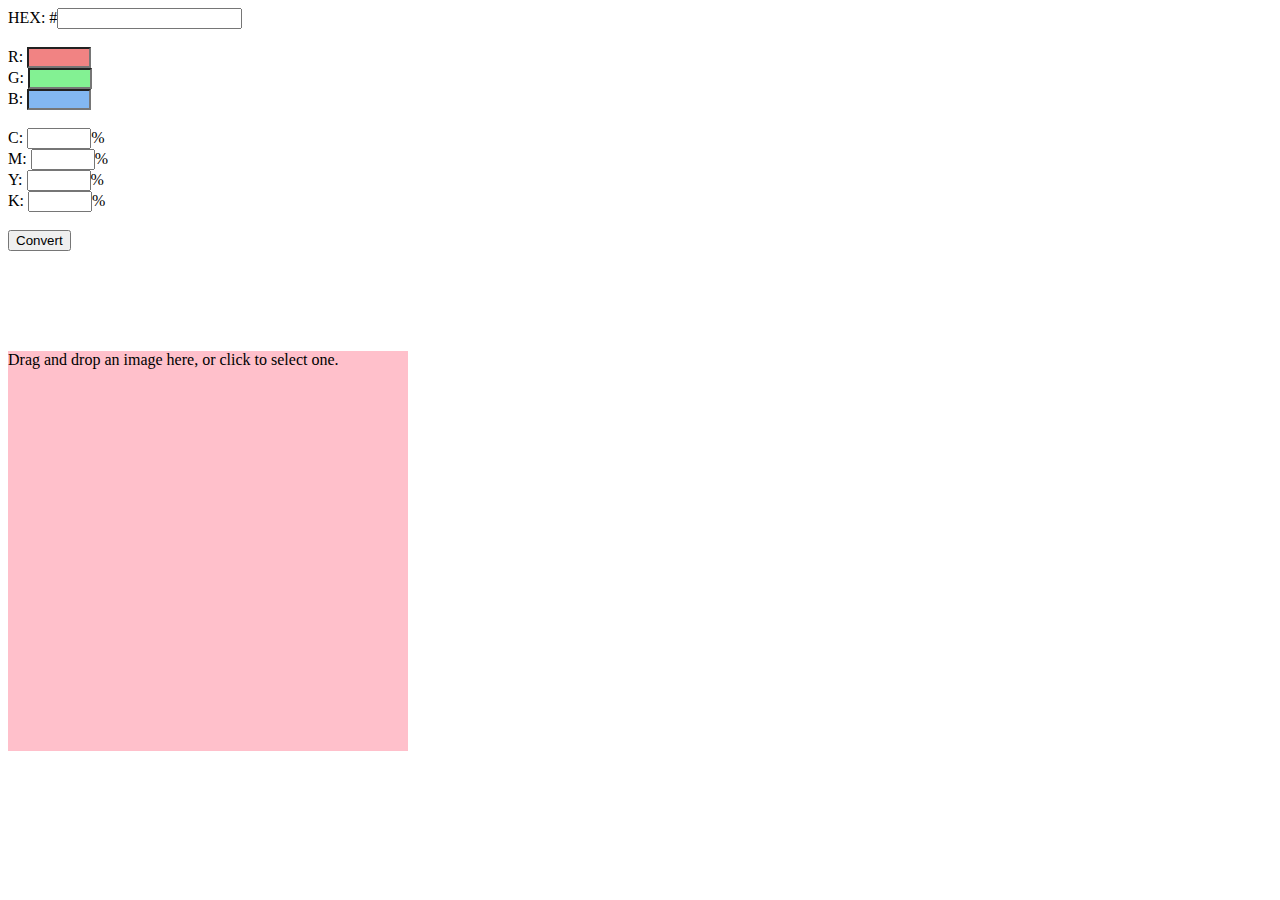
<file: index.html>
<!DOCTYPE html>

<html>

<head>
	<title>Color Convert</title>
	
	<script src="https://ajax.googleapis.com/ajax/libs/jquery/1.10.2/jquery.min.js"></script>
	<script type="text/javascript" src="js/dropzone/dropzone.js"></script>
	<script type="text/javascript" src="js/main.js"></script>
</head>

<body>
	
	<form id="convert-form">
		<div>
			<label for="hex">HEX:</label>
			#<input id="hex" type="text" maxlength="7" />
		</div>
		<br />
		<div>
			<label for="r">R:</label>
			<input id="r" type="number" min="0" max="255" style="background-color: #f18383;" />
		</div>
		<div>
			<label for="g">G:</label>
			<input id="g" type="number" min="0" max="255" style="background-color: #83f193;" />
		</div>
		<div>
			<label for="b">B:</label>
			<input id="b" type="number" min="0" max="255" style="background-color: #83b7f1;" />
		</div>
		<br />
		<div>
			<label for="c">C:</label>
			<input id="c" type="number" min="0" max="100" />%
		</div>
		<div>
			<label for="m">M:</label>
			<input id="m" type="number" min="0" max="100" />%
		</div>
		<div>
			<label for="y">Y:</label>
			<input id="y" type="number" min="0" max="100" />%
		</div>
		<div>
			<label for="k">K:</label>
			<input id="k" type="number" min="0" max="100" />%
		</div>
		<br />
		<div>
			<input type="submit" value="Convert" />
		</div>
	</form>
	
	<div id="swatch" style="width: 100px; height: 100px;"></div>
	
	<div id="drop" style="background-color: pink; width: 400px; height: 400px;">
		<!--
		<form action="/file-upload" class="dropzone" id="drop-file" style="background-color: pink; width: 400px; height: 400px;">
			<div class="fallback">
				<input name="file" type="file" multiple />
			</div>
		</form>
		-->
		Drag and drop an image here, or click to select one.
	</div>
	
</body>

</html>
</file>
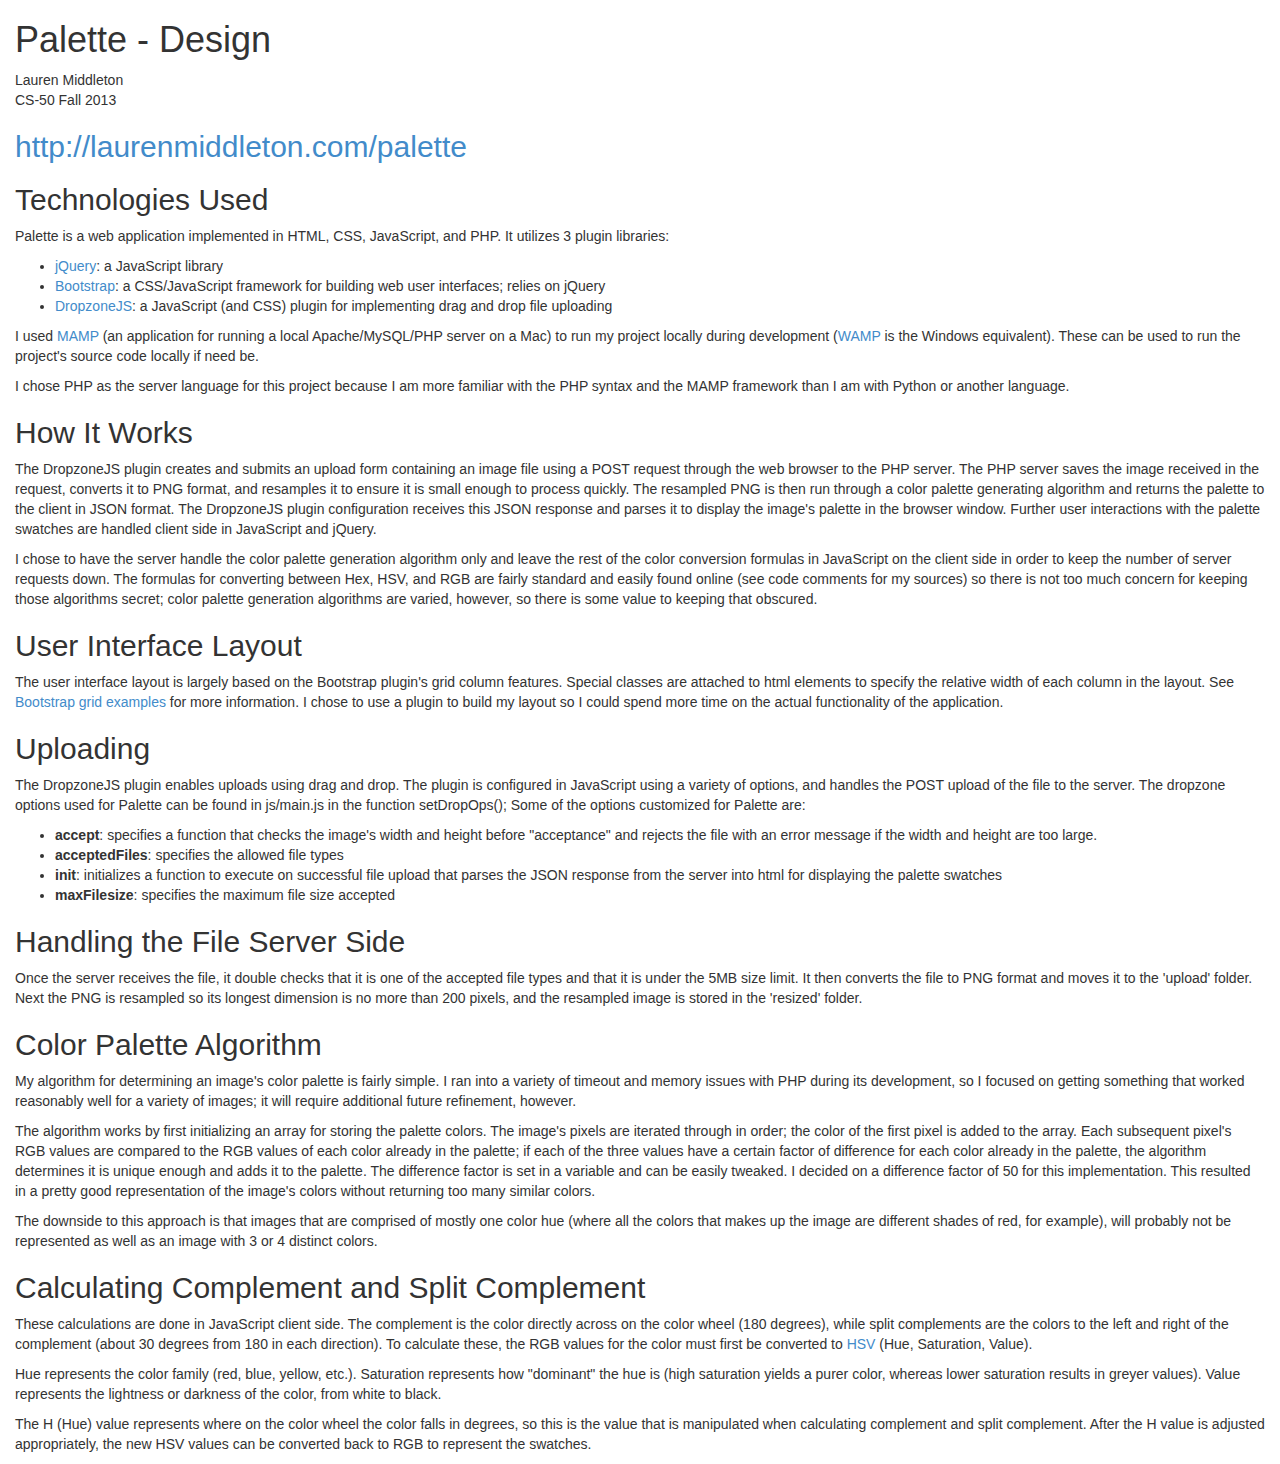
<file: design.html>
<!DOCTYPE html>

<html>

<head>
	<title>Palette - Design</title>
	<meta name="viewport" content="width=device-width, initial-scale=1.0">
	
	<link rel="stylesheet" href="bootstrap/dist/css/bootstrap.min.css">
	<link rel="stylesheet" href="bootstrap/dist/css/bootstrap-theme.min.css">
	
	<script src="js/jquery/jquery-1.10.2.min.js"></script>
	<script src="bootstrap/dist/js/bootstrap.min.js"></script>
</head>

<body>

	<div class="col-md-12">
	
	<h1>Palette - Design</h1>
	
	<p>
		Lauren Middleton
		<br />
		CS-50 Fall 2013
	</p>
	
	<h2><a href="http://laurenmiddleton.com/palette">http://laurenmiddleton.com/palette</a></h2>
	
	<h2>Technologies Used</h2>
	<p>
		Palette is a web application implemented in HTML, CSS, JavaScript, and PHP. It utilizes 3 plugin libraries:
		<ul>
			<li><a href="http://jquery.com/">jQuery</a>: a JavaScript library</li>
			<li><a href="http://getbootstrap.com/">Bootstrap</a>: a CSS/JavaScript framework for building web user interfaces; relies on jQuery</li>
			<li><a href="http://www.dropzonejs.com/">DropzoneJS</a>: a JavaScript (and CSS) plugin for implementing drag and drop file uploading</li>
		</ul>
	</p>
	
	<p>
		I used <a href="http://www.mamp.info/en/index.html">MAMP</a> (an application for running a local Apache/MySQL/PHP server on a Mac) to run my project locally during development (<a href="http://www.wampserver.com/en/">WAMP</a> is the Windows equivalent). These can be used to run the project's source code locally if need be.
	</p>
	<p>
		I chose PHP as the server language for this project because I am more familiar with the PHP syntax and the MAMP framework than I am with Python or another language.
	</p>
	
	<h2>How It Works</h2>
	<p>
		The DropzoneJS plugin creates and submits an upload form containing an image file using a POST request through the web browser to the PHP server. The PHP server saves the image received in the request, converts it to PNG format, and resamples it to ensure it is small enough to process quickly. The resampled PNG is then run through a color palette generating algorithm and returns the palette to the client in JSON format. The DropzoneJS plugin configuration receives this JSON response and parses it to display the image's palette in the browser window. Further user interactions with the palette swatches are handled client side in JavaScript and jQuery.
	</p>
	
	<p>
		I chose to have the server handle the color palette generation algorithm only and leave the rest of the color conversion formulas in JavaScript on the client side in order to keep the number of server requests down. The formulas for converting between Hex, HSV, and RGB are fairly standard and easily found online (see code comments for my sources) so there is not too much concern for keeping those algorithms secret; color palette generation algorithms are varied, however, so there is some value to keeping that obscured.</p>
	
	<h2>User Interface Layout</h2>
	<p>
		The user interface layout is largely based on the Bootstrap plugin's grid column features. Special classes are attached to html elements to specify the relative width of each column in the layout. See <a href="http://getbootstrap.com/examples/grid/">Bootstrap grid examples</a> for more information. I chose to use a plugin to build my layout so I could spend more time on the actual functionality of the application.
	</p>
	
	<h2>Uploading</h2>
	<p>
		The DropzoneJS plugin enables uploads using drag and drop. The plugin is configured in JavaScript using a variety of options, and handles the POST upload of the file to the server. The dropzone options used for Palette can be found in js/main.js in the function setDropOps(); Some of the options customized for Palette are:
	</p>
		<ul>
			<li><strong>accept</strong>: specifies a function that checks the image's width and height before "acceptance" and rejects the file with an error message if the width and height are too large.</li>
			<li><strong>acceptedFiles</strong>: specifies the allowed file types</li>
			<li><strong>init</strong>: initializes a function to execute on successful file upload that parses the JSON response from the server into html for displaying the palette swatches</li>
			<li><strong>maxFilesize</strong>: specifies the maximum file size accepted</li>
		</ul>
	
	<h2>Handling the File Server Side</h2>
	<p>
		Once the server receives the file, it double checks that it is one of the accepted file types and that it is under the 5MB size limit. It then converts the file to PNG format and moves it to the 'upload' folder. Next the PNG is resampled so its longest dimension is no more than 200 pixels, and the resampled image is stored in the 'resized' folder.
	</p>
	
	<h2>Color Palette Algorithm</h2>
	<p>
		My algorithm for determining an image's color palette is fairly simple. I ran into a variety of timeout and memory issues with PHP during its development, so I focused on getting something that worked reasonably well for a variety of images; it will require additional future refinement, however.
	</p>
	<p>
		The algorithm works by first initializing an array for storing the palette colors. The image's pixels are iterated through in order; the color of the first pixel is added to the array. Each subsequent pixel's RGB values are compared to the RGB values of each color already in the palette; if each of the three values have a certain factor of difference for each color already in the palette, the algorithm determines it is unique enough and adds it to the palette. The difference factor is set in a variable and can be easily tweaked. I decided on a difference factor of 50 for this implementation. This resulted in a pretty good representation of the image's colors without returning too many similar colors.
	</p>
	<p>
		The downside to this approach is that images that are comprised of mostly one color hue (where all the colors that makes up the image are different shades of red, for example), will probably not be represented as well as an image with 3 or 4 distinct colors.
	</p>
	
	<h2>Calculating Complement and Split Complement</h2>
	<p>
		These calculations are done in JavaScript client side. The complement is the color directly across on the color wheel (180 degrees), while split complements are the colors to the left and right of the complement (about 30 degrees from 180 in each direction). To calculate these, the RGB values for the color must first be converted to <a href="http://www.ncsu.edu/scivis/lessons/colormodels/color_models2.html">HSV</a> (Hue, Saturation, Value).
	</p>
	<p>
		Hue represents the color family (red, blue, yellow, etc.). Saturation represents how "dominant" the hue is (high saturation yields a purer color, whereas lower saturation results in greyer values). Value represents the lightness or darkness of the color, from white to black.
	</p>
	<p>
		The H (Hue) value represents where on the color wheel the color falls in degrees, so this is the value that is manipulated when calculating complement and split complement. After the H value is adjusted appropriately, the new HSV values can be converted back to RGB to represent the swatches.
	</p>
	
	</div>
	
</body>
	
</html>
</file>
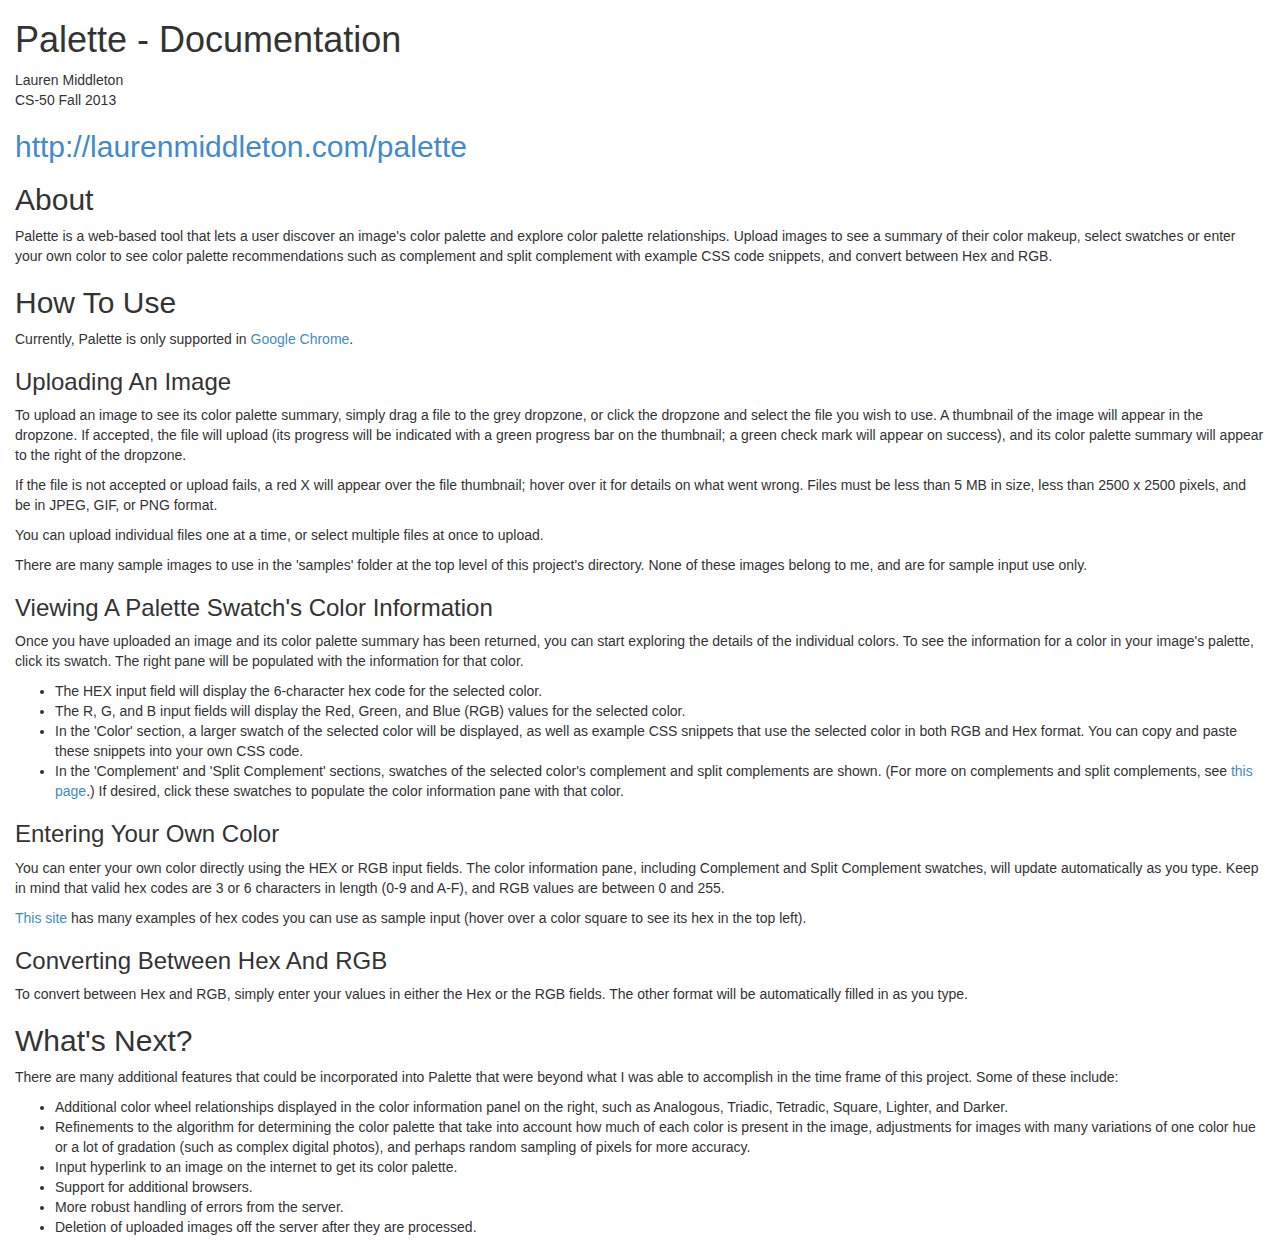
<file: documentation.html>
<!DOCTYPE html>

<html>

<head>
	<title>Palette - Documentation</title>
	<meta name="viewport" content="width=device-width, initial-scale=1.0">
	
	<link rel="stylesheet" href="bootstrap/dist/css/bootstrap.min.css">
	<link rel="stylesheet" href="bootstrap/dist/css/bootstrap-theme.min.css">
	
	<script src="js/jquery/jquery-1.10.2.min.js"></script>
	<script src="bootstrap/dist/js/bootstrap.min.js"></script>
</head>

<body>

	<div class="col-md-12">
	
	<h1>Palette - Documentation</h1>
	
	<p>
		Lauren Middleton
		<br />
		CS-50 Fall 2013
	</p>
	
	<h2><a href="http://laurenmiddleton.com/palette">http://laurenmiddleton.com/palette</a></h2>
	
	<h2>About</h2>
	
	<p>
		Palette is a web-based tool that lets a user discover an image's color palette and explore color palette relationships. Upload images to see a summary of their color makeup, select swatches or enter your own color to see color palette recommendations such as complement and split complement with example CSS code snippets, and convert between Hex and RGB.
	</p>
	
	<h2>How To Use</h2>
	
	<p>Currently, Palette is only supported in <a href="https://www.google.com/intl/en/chrome/browser/">Google Chrome</a>.</p>
	
	<h3>Uploading An Image</h3>
	<p>
		To upload an image to see its color palette summary, simply drag a file to the grey dropzone, or click the dropzone and select the file you wish to use. A thumbnail of the image will appear in the dropzone. If accepted, the file will upload (its progress will be indicated with a green progress bar on the thumbnail; a green check mark will appear on success), and its color palette summary will appear to the right of the dropzone.
	</p>
	<p>
		If the file is not accepted or upload fails, a red X will appear over the file thumbnail; hover over it for details on what went wrong. Files must be less than 5 MB in size, less than 2500 x 2500 pixels, and be in JPEG, GIF, or PNG format.
	</p>
	<p>
		You can upload individual files one at a time, or select multiple files at once to upload.
	</p>
	<p>
		There are many sample images to use in the 'samples' folder at the top level of this project's directory. None of these images belong to me, and are for sample input use only.
	</p>
	
	<h3>Viewing A Palette Swatch's Color Information</h3>
	<p>
		Once you have uploaded an image and its color palette summary has been returned, you can start exploring the details of the individual colors. To see the information for a color in your image's palette, click its swatch. The right pane will be populated with the information for that color.
	</p>
	<ul>
		<li>The HEX input field will display the 6-character hex code for the selected color.</li>
		<li>The R, G, and B input fields will display the Red, Green, and Blue (RGB) values for the selected color.</li>
		<li>In the 'Color' section, a larger swatch of the selected color will be displayed, as well as example CSS snippets that use the selected color in both RGB and Hex format. You can copy and paste these snippets into your own CSS code.</li>
		<li>
			In the 'Complement' and 'Split Complement' sections, swatches of the selected color's complement and split complements are shown. (For more on complements and split complements, see <a href="http://www.tigercolor.com/color-lab/color-theory/color-harmonies.htm">this page</a>.) If desired, click these swatches to populate the color information pane with that color.
		</li>
	</ul>
	
	<h3>Entering Your Own Color</h3>
	<p>
		You can enter your own color directly using the HEX or RGB input fields. The color information pane, including Complement and Split Complement swatches, will update automatically as you type. Keep in mind that valid hex codes are 3 or 6 characters in length (0-9 and A-F), and RGB values are between 0 and 255.
	</p>
	<p>
		<a href="http://prettycolors.tumblr.com/">This site</a> has many examples of hex codes you can use as sample input (hover over a color square to see its hex in the top left).
	</p>
	
	<h3>Converting Between Hex And RGB</h3>
	<p>
		To convert between Hex and RGB, simply enter your values in either the Hex or the RGB fields. The other format will be automatically filled in as you type.
	</p>
	
	<h2>What's Next?</h2>
	<p>
		There are many additional features that could be incorporated into Palette that were beyond what I was able to accomplish in the time frame of this project. Some of these include:
		<ul>
			<li>Additional color wheel relationships displayed in the color information panel on the right, such as Analogous, Triadic, Tetradic, Square, Lighter, and Darker.</li>
			<li>Refinements to the algorithm for determining the color palette that take into account how much of each color is present in the image, adjustments for images with many variations of one color hue or a lot of gradation (such as complex digital photos), and perhaps random sampling of pixels for more accuracy.</li>
			<li>Input hyperlink to an image on the internet to get its color palette.</li>
			<li>Support for additional browsers.</li>
			<li>More robust handling of errors from the server.</li>
			<li>Deletion of uploaded images off the server after they are processed.</li>
		</ul>
	</p>
	
	</div>
	
</body>
	
</html>
</file>
